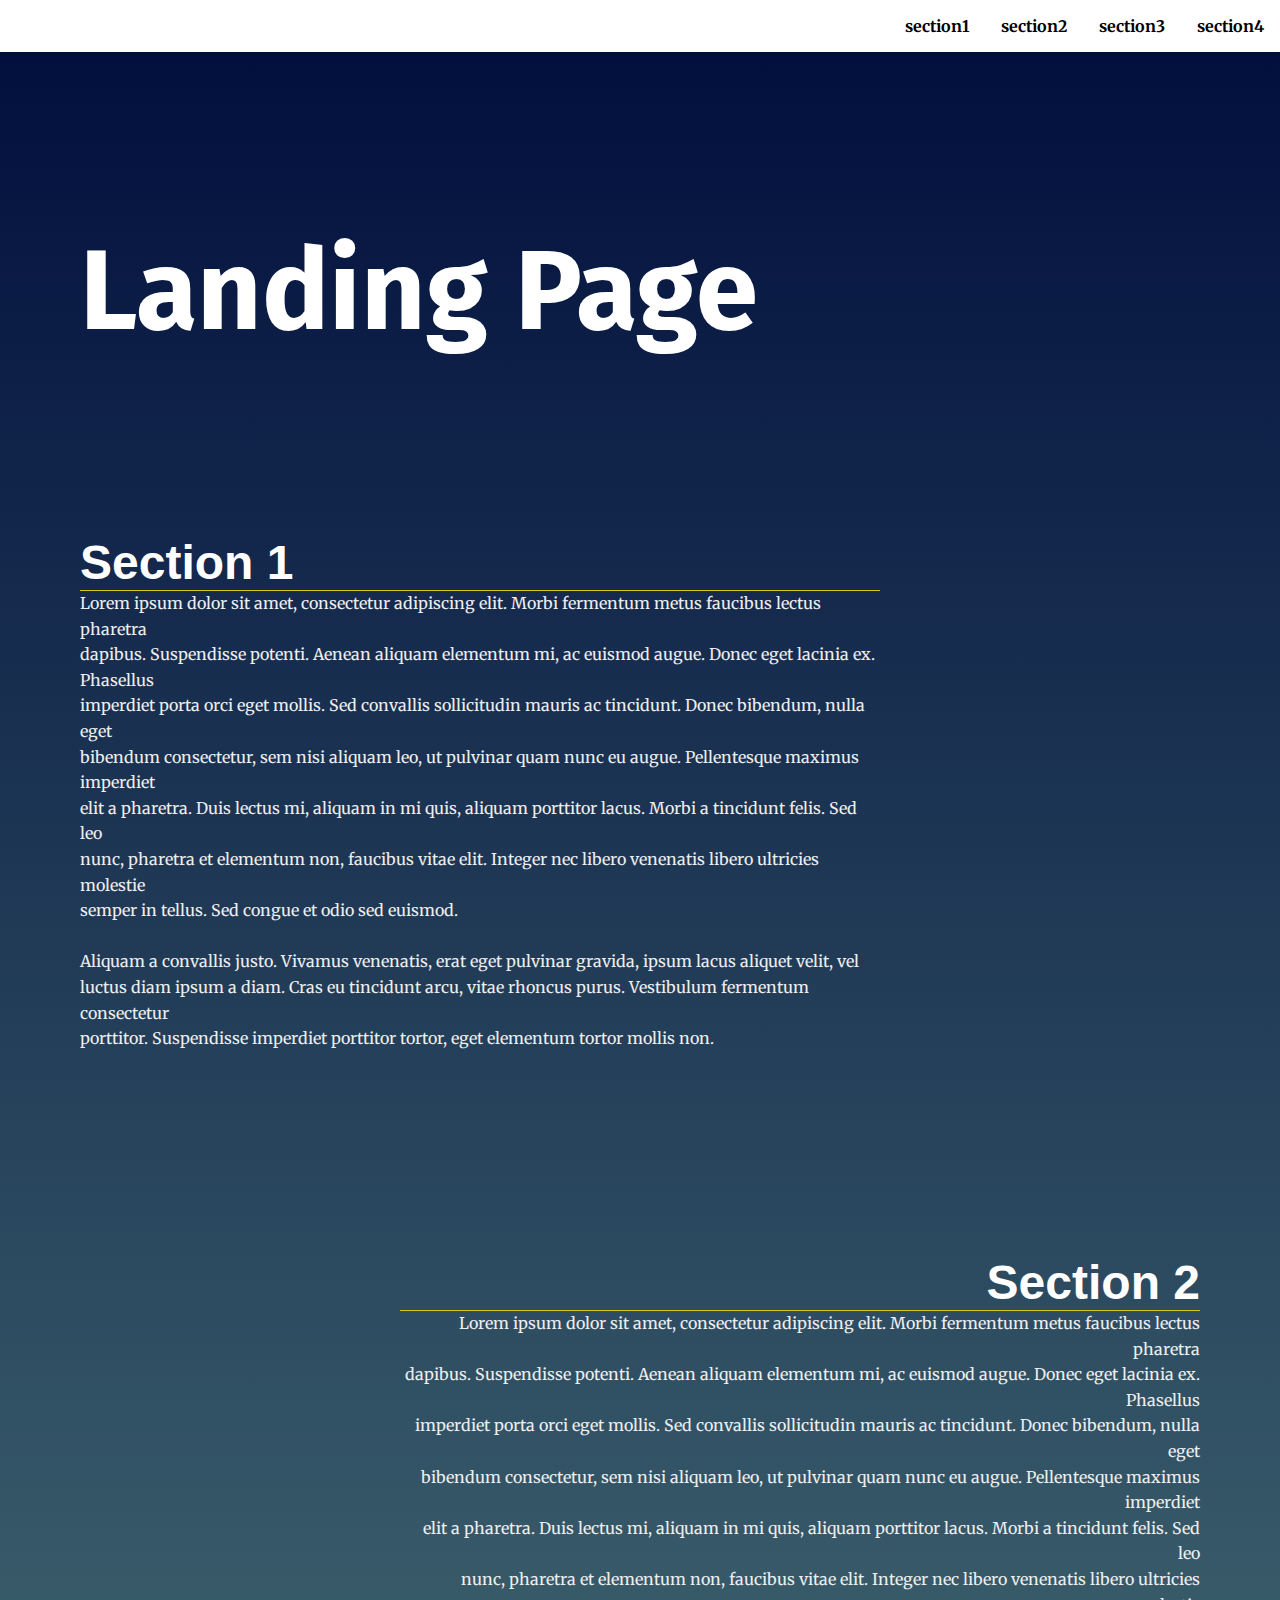
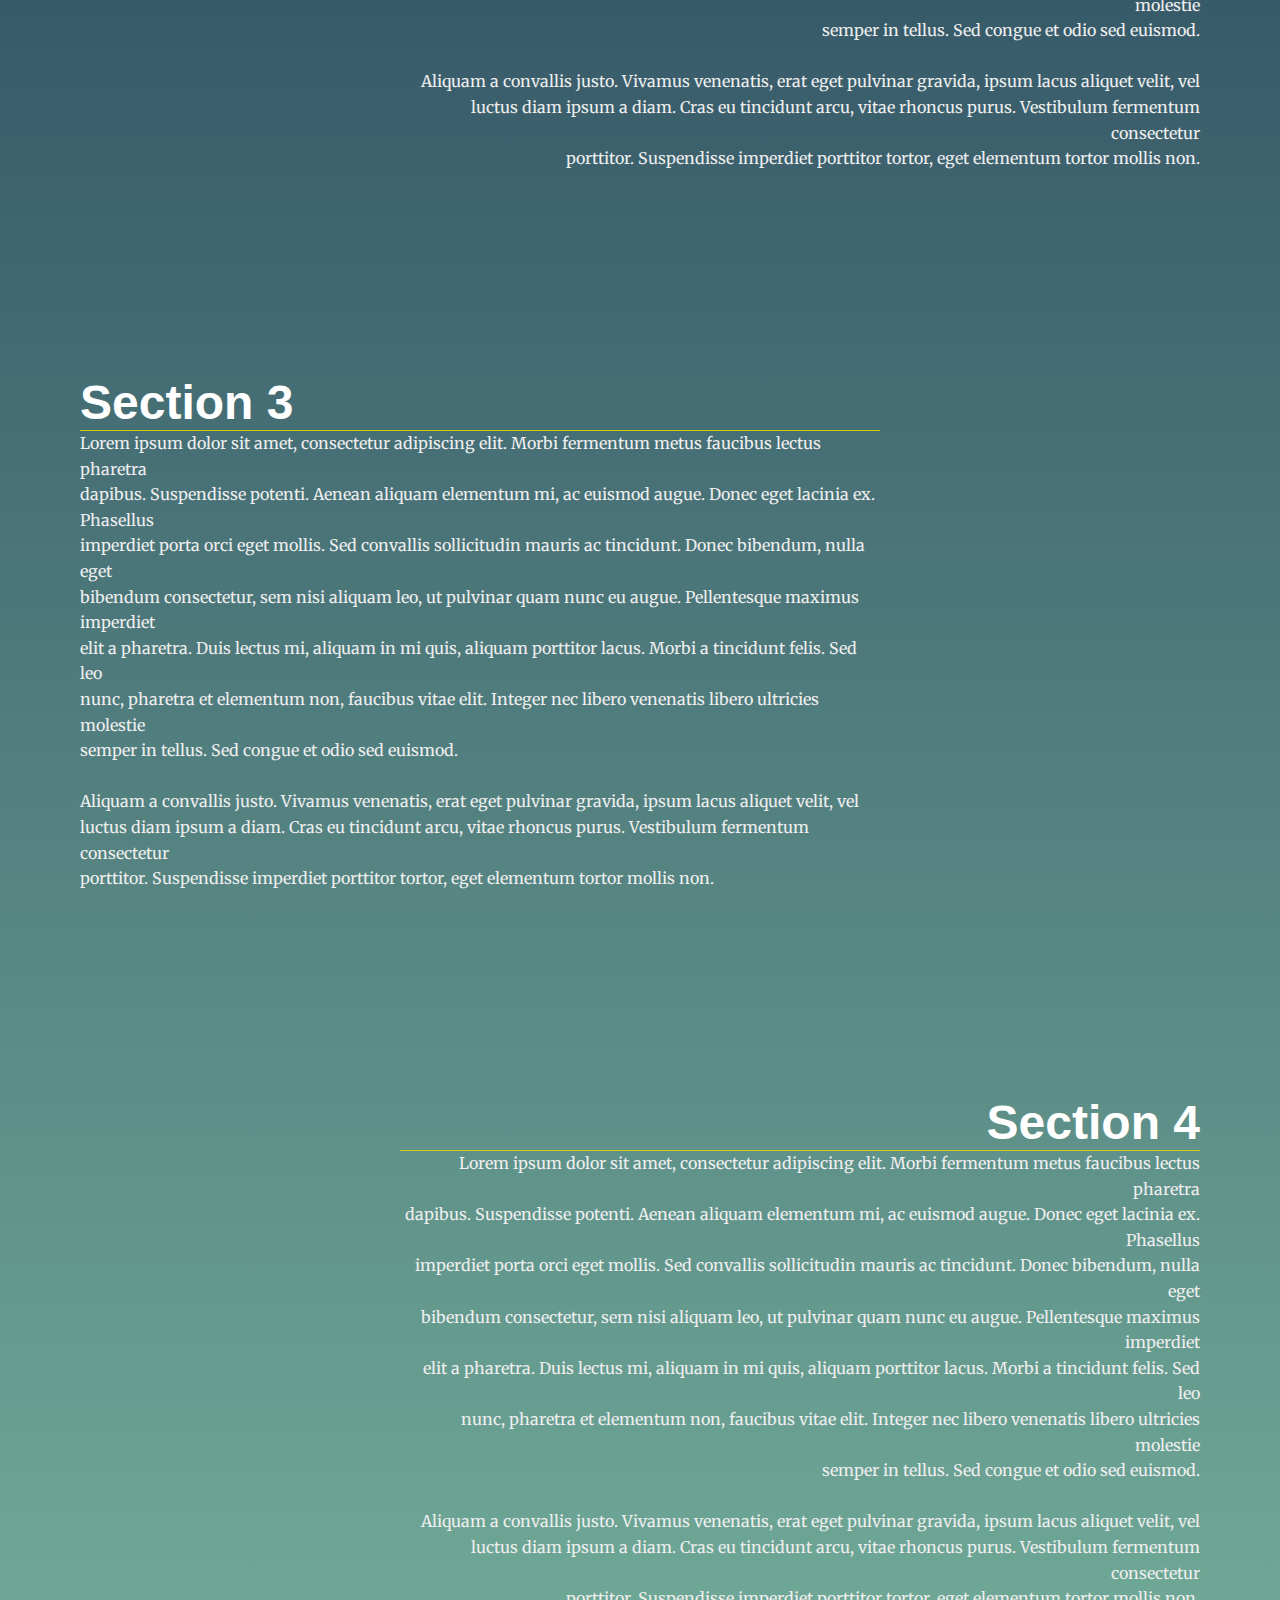
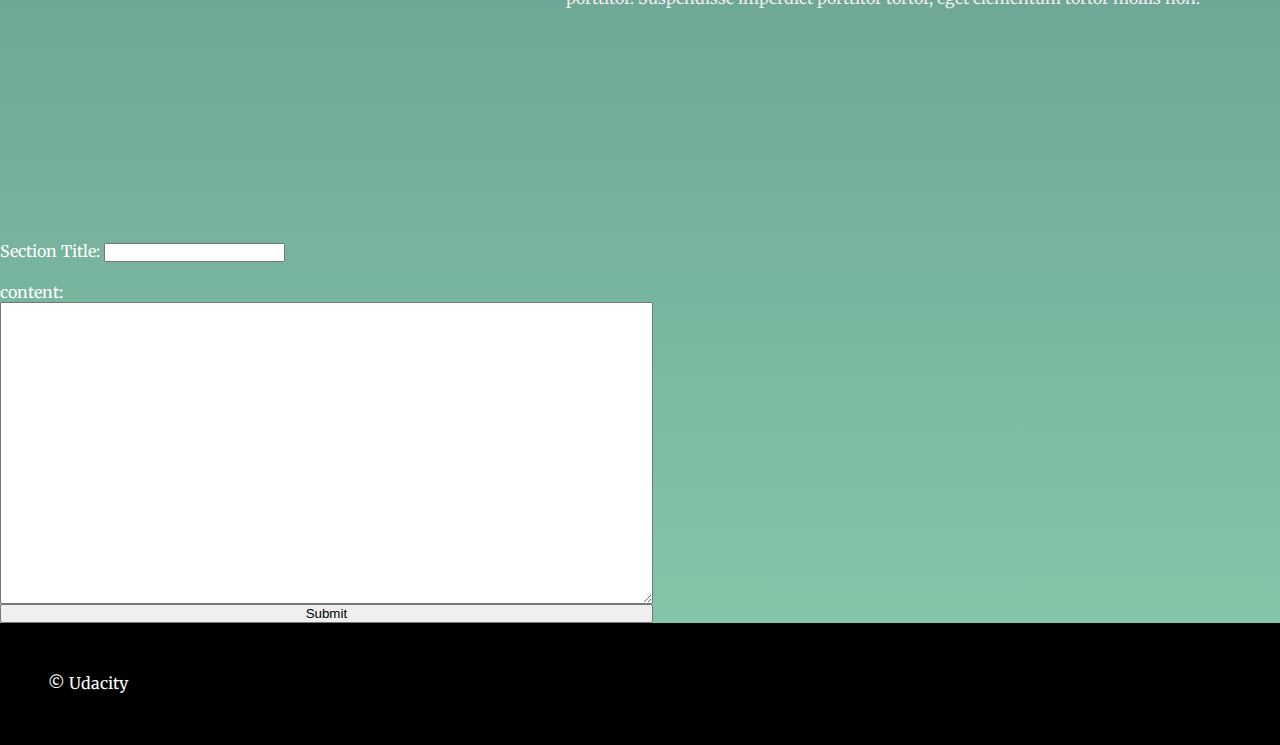
<file: projects/FEND/Landing Page project/index.html>
<!DOCTYPE>
<html lang="en">

<head>
  <meta charset="UTF-8">
  <meta name="viewport" content="width=device-width, initial-scale=1.0">
  <meta http-equiv="X-UA-Compatible" content="ie=edge">
  <title>Manipulating the DOM</title>
  <!-- Load Google Fonts -->
  <link href="https://fonts.googleapis.com/css?family=Fira+Sans:900|Merriweather&display=swap" rel="stylesheet">
  <!-- Load Styles -->
  <link href="css/styles.css" rel="stylesheet">
</head>

<body>
  <!-- HTML Follows BEM naming conventions 
  IDs are only used for sections to connect menu achors to sections -->
  <header class="page__header">
    <nav class="navbar__menu">
      <!-- Navigation starts as empty UL that will be populated with JS -->
      <ul id="navbar__list">
      </ul>
    </nav>
  </header>
  <main>
    <header class="main__hero">
      <h1>Landing Page </h1>
    </header>
    <!-- Each Section has an ID (used for the anchor) and 
    a data attribute that will populate the li node.
    Adding more sections will automatically populate nav.
    The first section is set to active class by default -->

  </main>
  <div id="addSection">
    <label for="title_label">Section Title: </label>
    <input type="text" id="new_title" name="new_title"><br><br>
    <div for="content_label">content: </div>
    <textarea id="new_content" name="new_content" rows="20" cols="150">
      </textarea>
    <input id="addSectionButton" type="submit" value="Submit">
  </div>
  <h3 id="errorHeader"></h3>
  <footer class="page__footer">
    <p>&copy Udacity</p>
  </footer>
  <script src="js/app.js"></script>
</body>

</html>
</file>
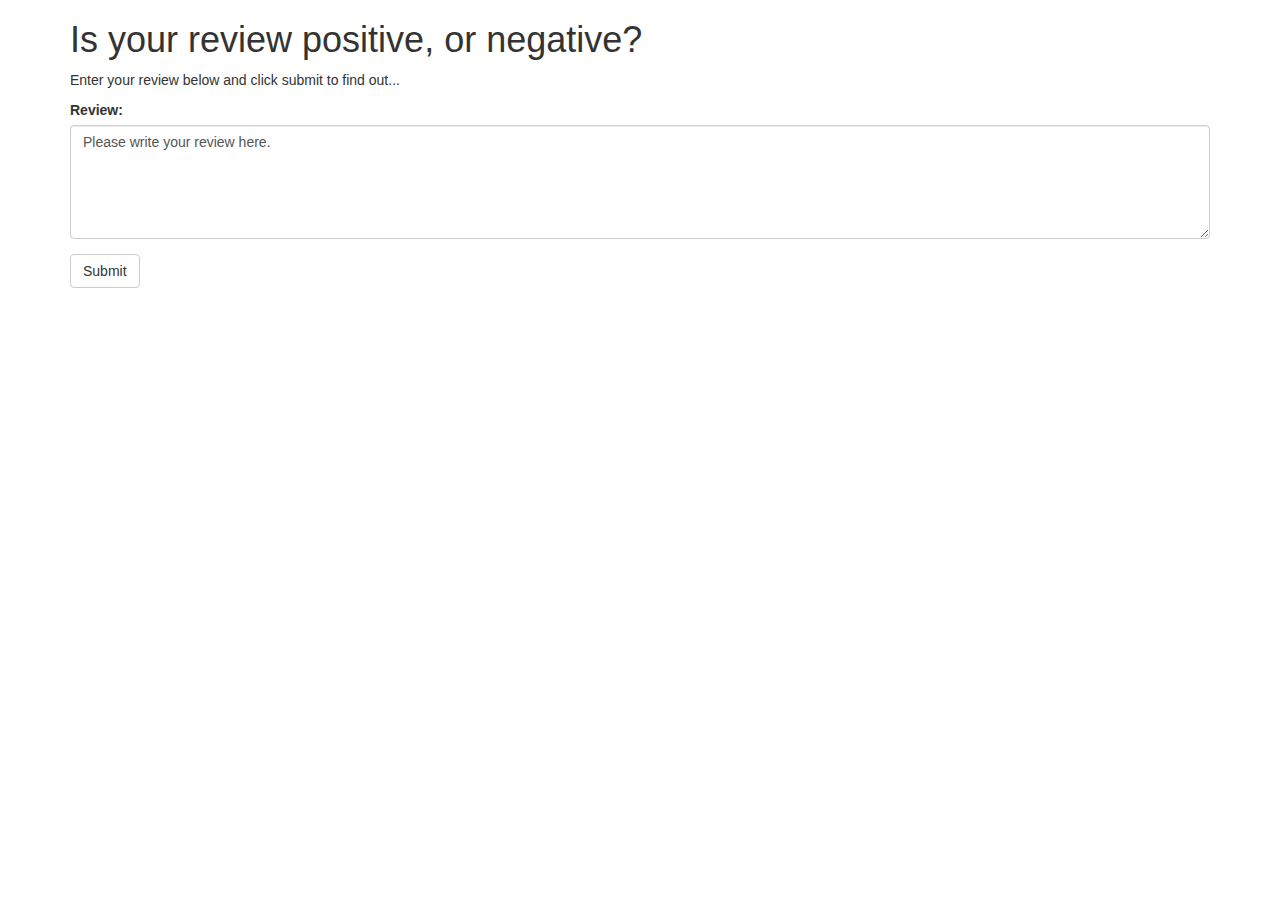
<file: projects/MLND/IMDB Sentiment Analysis/index.html>
<!DOCTYPE html>
<html lang="en">

<head>
    <title>Sentiment Analysis Web App</title>
    <meta charset="utf-8">
    <meta name="viewport" content="width=device-width, initial-scale=1">
    <link rel="stylesheet" href="https://maxcdn.bootstrapcdn.com/bootstrap/3.3.7/css/bootstrap.min.css">
    <script src="https://ajax.googleapis.com/ajax/libs/jquery/3.3.1/jquery.min.js"></script>
    <script src="https://maxcdn.bootstrapcdn.com/bootstrap/3.3.7/js/bootstrap.min.js"></script>

    <script>
        "use strict";
        function submitForm(oFormElement) {
            var xhr = new XMLHttpRequest();

            xhr.onload = function () {
                var result = xhr.responseText;
                result = result.split("$$");
                var resultElement = document.getElementById('result');
                if (result[0] == "NEGATIVE") {
                    resultElement.className = 'bg-danger';
                    resultElement.innerHTML = 'Your review was Negative! with confidence:' + result[1];
                } else if (result[0] == "POSITIVE") {
                    resultElement.className = 'bg-success';
                    resultElement.innerHTML = 'Your review was Positive! with confidence:' + result[1];
                }
                else {
                    resultElement.className = 'bg-warning';
                    resultElement.innerHTML = 'Your review was  ' + result[0] + "!with confidence:" + result[1];
                }
            }
            xhr.open(oFormElement.method, oFormElement.action, true);
            var review = document.getElementById('review');
            xhr.send(review.value);
            return false;
        }
    </script>

</head>

<body>

    <div class="container">
        <h1>Is your review positive, or negative?</h1>
        <p>Enter your review below and click submit to find out...</p>
        <form method="POST" action="https://ujvojz39ke.execute-api.us-east-1.amazonaws.com/prod"
            onsubmit="return submitForm(this);">
            <!-- HERE IS WHERE YOU NEED TO ENTER THE API URL -->
            <div class="form-group">
                <label for="review">Review:</label>
                <textarea class="form-control" rows="5" id="review">Please write your review here.</textarea>
            </div>
            <button type="submit" class="btn btn-default">Submit</button>
        </form>
        <h1 class="bg-success" id="result"></h1>
    </div>
</body>

</html>
</file>
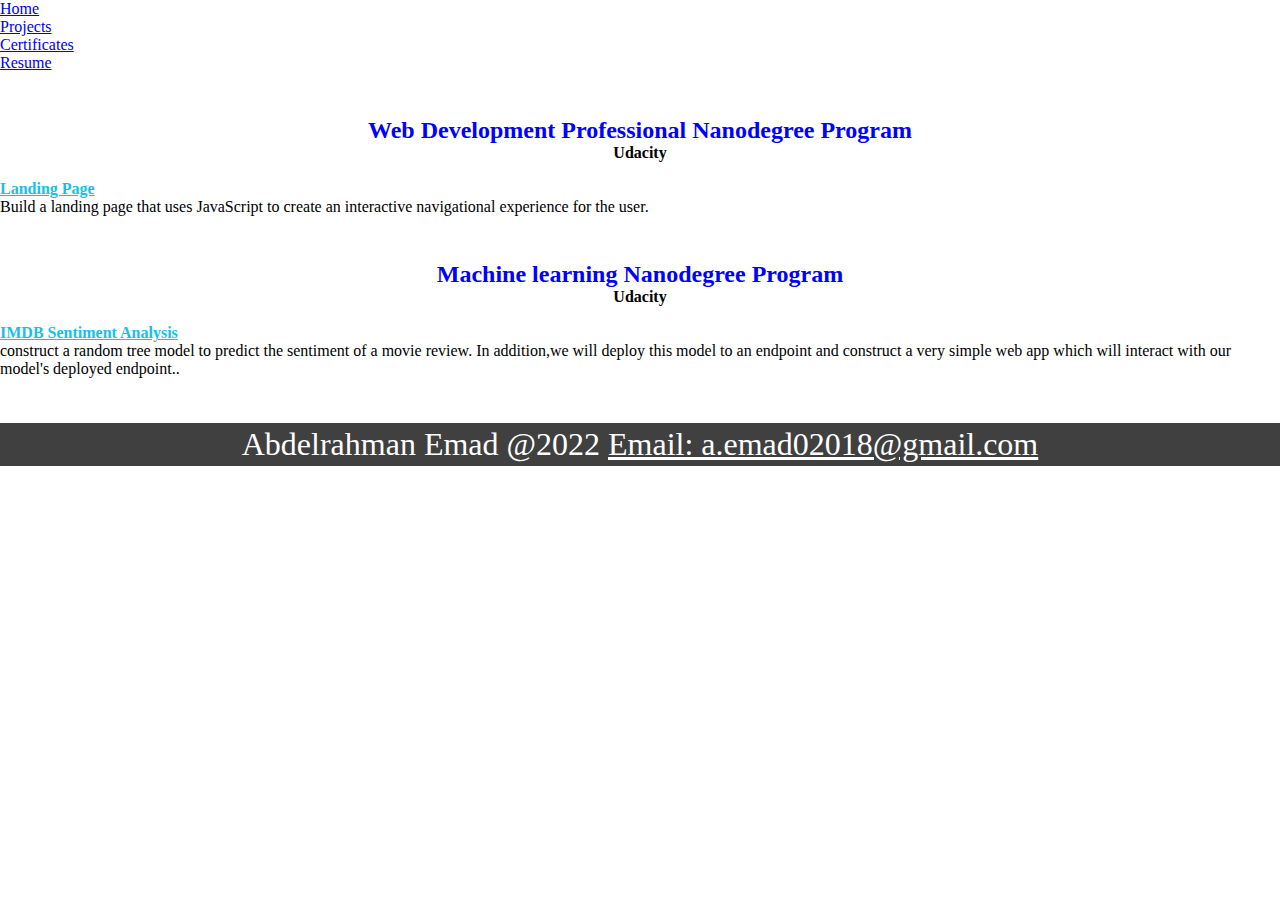
<file: projects.html>
<!DOCTYPE html>
<html lang="en">

<head>
    <!--- description
    ================================================== -->
    <title>Abdelrahman Emad</title>
    <meta name="description" content="Abdelrahman Emad Projects">
    <meta name="author" content="Abdelrahman Emad">

    <!--- basic page needs
    ================================================== -->
    <meta charset="UTF-8">
    <meta http-equiv="X-UA-Compatible" content="IE=edge">
    <meta name="viewport" content="width=device-width, initial-scale=1.0">

    <!-- CSS
    ================================================== -->
    <link rel="stylesheet" href="https://cdn.jsdelivr.net/npm/bootstrap-icons@1.5.0/font/bootstrap-icons.css">
    <link href="https://cdn.jsdelivr.net/npm/bootstrap@5.0.0-beta1/dist/css/bootstrap.min.css" rel="stylesheet"
        integrity="sha384-giJF6kkoqNQ00vy+HMDP7azOuL0xtbfIcaT9wjKHr8RbDVddVHyTfAAsrekwKmP1" crossorigin="anonymous">
    <link rel="stylesheet" href="css/projects.css">


    <!-- js
    ================================================== -->

    <script src="https://ajax.googleapis.com/ajax/libs/jquery/3.6.0/jquery.min.js"></script>
    <script src="https://cdn.jsdelivr.net/npm/bootstrap@5.0.0-beta1/dist/js/bootstrap.bundle.min.js"
        integrity="sha384-ygbV9kiqUc6oa4msXn9868pTtWMgiQaeYH7/t7LECLbyPA2x65Kgf80OJFdroafW"
        crossorigin="anonymous"></script>




</head>

<body>
    <nav id="navSection" class="row  navbar fixed-top">
        <ul class="col-12 menu-list d-flex justify-content-around nav nav-pills ">
            <li class="nav-item"><a href="index.html" class="nav-link ">Home</a>
            </li>
            <li class="nav-item"><a href="projects.html" class="nav-link active" aria-current="page">Projects</a></li>
            <li class="nav-item"><a href="certificates.html" class="nav-link">Certificates</a></li>
            <li class="nav-item"><a href="resume.html" class="nav-link">Resume</a></li>
        </ul>
    </nav>

    <div id="homePage" class="row">
        <aside id="homeSidebar" class="col-2">
            <div class="row">

            </div>
        </aside>

        <div id="homeContent" class="col-8">


        </div>
        <aside id="homeSidebar" class="col-2">
            <div class="row">

            </div>
        </aside>
    </div>


    <footer>
        <span>Abdelrahman Emad @2022
            <a href="mailto:a.emad02018@gmail.com"> Email: a.emad02018@gmail.com</a>
        </span>
    </footer>
    <script src="js/helper.js"></script>
    <script src="js/projects.js"></script>

</body>

</html>

<!-- <div id="homeContent" class="col-sm-8">
    <h1 class="text-center ">Udacity Projects</h1>
    <section id="udacity" class="row">
        <header class="title col-sm-12 ">
            <h3>Web Development Professional Nanodegree Program</h3>
        </header>

        <ol>
            <li>
                <section class="col-sm-9 fs-5">
                    <h3><a href="projects/FEND/Landing Page project/index.html">Landing Page:</a> </h3>
                    <p>Build a landing page that uses JavaScript to create an interactive navigational
                        experience
                        for the user.</p>

                </section>
            </li>
        </ol>
        <header class="title col-sm-12 ">
            <h3>Machine learning Nanodegree Program</h3>
        </header>
        <ol>
            <li>
                <section class="col-sm-9 fs-5">
                    <h3><a href="projects/MLND/IMDB Sentiment Analysis/index.html">IMDB Sentiment Analysis
                            :</a> </h3>
                    <p>construct a random tree model to predict the sentiment of a movie review. In
                        addition,
                        we will deploy this model to an endpoint and construct a very simple web app which
                        will interact with our model's deployed endpoint..</p>

                </section>
            </li>
        </ol>
    </section>


</div>

<div id="models">

</div> -->
</file>
<file: css/projects.css>
/*Start global Rules  */
*{

    -webkit-box-sizing: border-box;
    -moz-box-sizing: border-box;
    box-sizing: border-box;
    padding: 0px;
    margin: 0px;
  
   }
   
   html{
    scroll-behavior: smooth;
  }
   /* End Global rules */
   body{
    margin: 0;
    padding: 0;
    width: 100vw;
    max-width: 100%;
  }
  /* Start of navSection*/
  #navSection
  {
   
    z-index: 3;
    margin: 0;
    padding: 0px;
    height: 6vh;
    width: 100%;
    
  }
  .menu-list
  {
    height: 100%;
    width: 100%;
    font-size: 1em;
    background-color: #ffffff; 
    
    
  }
  #homePage
{
  margin-top: 7vh;
  padding: 0px;
  max-width:100%;
}
  /* Start of homeContent*/
  #homeContent
  {
    max-width:100%;

  }
  #homeSidebar
  {
    z-index: 2;
    margin: 0px;
    padding: 0px;
    background-color: #f3f2ef;
  }
  #homeContent h1
  {
    font-size: 1.5em;
    text-align: center;
    color: blue;
  }

  #homeContent h2
  {
    font-size: 1em;
    text-align: center;
  }

  #homeContent h3
  {
    font-size: 1em;
  }

  #homeContent section
  {
    margin-bottom: 5vh;
  }
  #homeContent ol
  {
   list-style-type: upper-alpha;
    
  }
  #homeContent li
  {
    margin-top: 2vh;

  }

  #homeContent li a {
    color:  rgb(23, 192, 235);
  }



  footer {
    text-align: center;
     padding: 3px;
     background-color: rgba(0,0,0,.75);
     color: white;
     font-size: 2em;
   }
   
   footer a{
     color: white;
     display: inline-flex;
   }
</file>
<file: projects/FEND/Landing Page project/css/styles.css>
/*
 *
 * CSS written based on SMACSS architecture.
 * To learn more, visit: http://smacss.com/
 * 
 * For simplicity, no reset or normalize is added. 
 * To learn more, visit: https://css-tricks.com/reboot-resets-reasoning/
 *
*/

*
{
    margin: 0px;
    padding: 0px;
}
html {
    scroll-behavior: smooth;
  }
/* ---- Base Rules ---- */
body {
    background: rgb(136,203,171);
    background: linear-gradient(0deg, rgba(136,203,171,1) 0%, rgba(0,13,60,1) 100%);
    margin: 0;
    font-family: 'Merriweather', serif;
    color: #fff;
}


/* Typeography General*/
h1 {
    font-family: 'Fira Sans', sans-serif;
    font-size: 3em;
    margin: 2em 1rem;
}

@media only screen and (min-width: 35em){
    h1 {
        font-size: 7em;
        margin: 2em 4rem 1em;
    }
}

h2 {
    border-bottom: 1px solid #cc1;
    font-family: 'Oxygen', Sans-Serif;
    font-size: 3em;
    color: #fff;
}

p {
    line-height: 1.6em;
    color: #eee;
}

/* ---- Layout Rules ---- */
main {
    margin: 10vh 1em 10vh;
}

.main-hero {
    min-height: 40vh;
    padding-top: 3em;
}

section {
    position: relative;
    min-height: 80vh;
}


/* ---- Module Rules ---- */

/* Navigation Styles*/
.navbar__menu ul {
    padding-left: 0;
    margin:0px;
    text-align: right;
    

}

.navbar__menu li {
    display: inline-block;
    
}

.navbar__menu .menu__link {
    display: block;
    padding: 1em;
    font-weight: bold;
    text-decoration: none;
    color: #000;
}

.navbar__menu  .menu__link:hover {
    background: #333;
    color: #fff;
    transition: ease 0.3s all;
}

.navbar__menu .active{
    border-color: white;
    border-left-color: black; 
    border-top-color: black;
    color: white; 
    background-color: #adadad;
}

/* Header Styles */
.page__header {
    background: #fff;
    position: fixed;
    top: 0;
    width: 100%;
    z-index: 5;
}

/* Footer Styles */
.page__footer {
    background: #000;
    padding: 3em;
    color: #fff;
}

.page__footer p{
    color: #fff;
}


/* ---- Theme Rules ---- */
/* Landing Container Styles */
.landing__container {
    padding: 1em;
    text-align: left;
}

@media only screen and (min-width: 35em){
    .landing__container {
        max-width: 50em;
        padding: 4em;
    }
}

section:nth-of-type(even) .landing__container {
    margin-right: 0;
    margin-left: auto;
    text-align: right; 
}

/* Background Circles */
/* Note that background circles are created with psuedo elements before and after */
/* Circles appear to be random do to use of :nth-of-type psuedo class */
section:nth-of-type(odd) .landing__container::before {
    content: '';
    background: rgba(255, 255, 255, 0.187);
    position: absolute;
    z-index: -5;
    width: 20vh;
    height: 20vh;
    border-radius: 50%;
    opacity: 0;
    transition: ease 0.5s all;
}

section:nth-of-type(even) .landing__container::before {
    content: '';
    background: rgb(255,255,255);
    background: linear-gradient(0deg, rgba(255,255,255,.1) 0%, rgba(255,255,255,.2) 100%);
    position: absolute;
    top: 3em;
    right: 3em;
    z-index: -5;
    width: 10vh;
    height: 10vh;
    border-radius: 50%;
    opacity: 0;
    transition: ease 0.5s all;
}

section:nth-of-type(3n) .landing__container::after {
    content: '';
    background: rgb(255,255,255);
    background: linear-gradient(0deg, rgba(255,255,255,.1) 0%, rgba(255,255,255,.2) 100%);
    position: absolute;
    right: 0;
    bottom: 0;
    z-index: -5;
    width: 10vh;
    height: 10vh;
    border-radius: 50%;
    opacity: 0;
    transition: ease 0.5s all;
}

section:nth-of-type(3n + 1) .landing__container::after {
    content: '';
    background: rgb(255,255,255);
    background: linear-gradient(0deg, rgba(255,255,255,.1) 0%, rgba(255,255,255,.2) 100%);
    position: absolute;
    right: 20vw;
    bottom: -5em;
    z-index: -5;
    width: 15vh;
    height: 15vh;
    border-radius: 50%;
    opacity: 0;
    transition: ease 0.5s all;
}


/* ---- Theme State Rules ---- */
/* Section Active Styles */
/* Note: your-active-class class is applied through javascript. You should update the class here and in the index.html to what you set in your javascript file.  */
section.your-active-class {
    background: rgb(0, 0, 0);
    background: linear-gradient(0deg, rgba(0, 0, 0, 0.1) 0%, rgba(0, 0, 0, 0) 100%);
}

section.your-active-class .landing__container::before {
    opacity: 1;
    animation: rotate 4s linear 0s infinite forwards;
}

section.your-active-class .landing__container::after {
    opacity: 1;
    animation: rotate 5s linear 0s infinite forwards reverse;
}

/* Section Active Styles Keyframe Animations */
@keyframes rotate {
	from {
		transform: rotate(0deg)
		           translate(-1em)
		           rotate(0deg);
	}
	to {
		transform: rotate(360deg)
		           translate(-1em) 
		           rotate(-360deg);
	}
}
#errorHeader
{
    margin: 0px;
    padding: 0px;
}

#new_content
{
    width: 51%;
}
#addSectionButton
{
    width: 51%;
}
</file>
